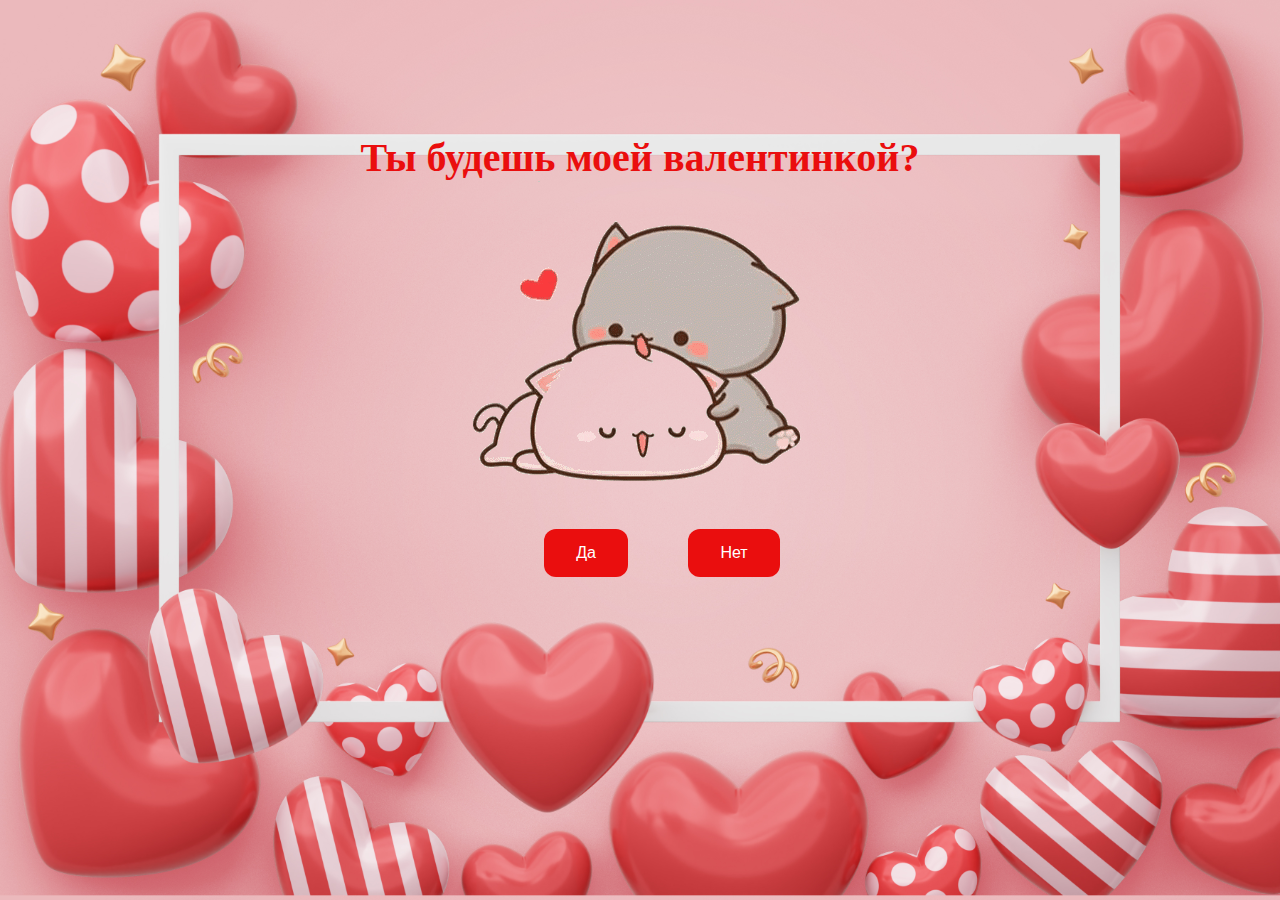
<file: index.html>
<!DOCTYPE html>
<html lang="ru">

<head>
    <link href="./styles.css" rel="stylesheet" />

</head>

<body>
    <style>
        body {
            background-image: url("скрины/фон2.jpg");
            background-size: 100% 108.4%;
        }
    </style>

    <div class="container">
        <div>
            <h1 class="header_text">Ты будешь моей валентинкой?</h1>
        </div>
        <div class="gif_container">
            <img src="скрины/котики.gif">
        </div>
        <div class="buttons">
            <button class="btn" id="yesButton" onclick="nextPage()">Да</button>
            <button class="btn" id="noButton" onmouseover="moveButton()" onclick="moveButton()">Нет</button>
            <script>
                function nextPage() {
                    window.open("yes.html", "_blank");
                }

                function moveButton() {
                    var x = Math.random() * (window.innerWidth - document.getElementById('noButton').offsetWidth);
                    var y = Math.random() * (window.innerHeight - document.getElementById('noButton').offsetHeight);
                    document.getElementById('noButton').style.left = `${x}px`;
                    document.getElementById('noButton').style.top = `${y}px`;
                }
            </script>
        </div>
        <audio id="music" src="аудио/музыка.mp3" loop>
        </audio>
    </div>
    <script>
        // Добавляем обработчик события keydown
        document.addEventListener('keydown', function (e) {
            // Проверяем, что нажатая клавиша имеет код 49 (кнопка "1")
            if (e.keyCode == 49) {
                // Получаем элемент <audio> по id
                var music = document.getElementById('music');
                // Вызываем метод play для воспроизведения музыки
                music.play();
            }
        });
    </script>
    </audio>
    </div>
</body>

</html>
</file>
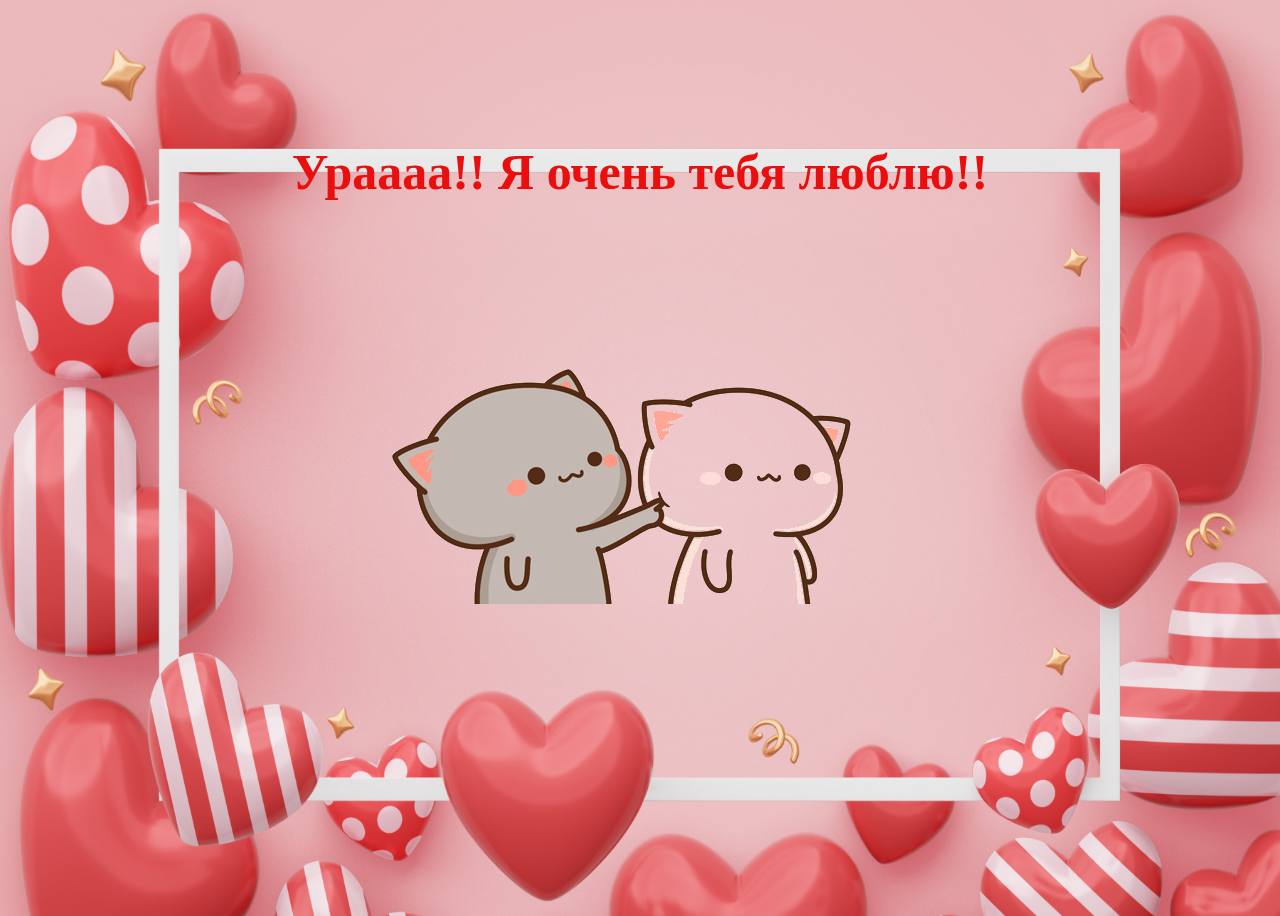
<file: yes.html>
<!DOCTYPE html>
<html lang="ru">

<head>
    <link href="./yes_style.css" rel="stylesheet" />

</head>

<body>
    <style>
        body {
            background-image: url("скрины/фон2.jpg");
            background-size: 100% 108.4%;
        }
    </style>
    <div class="container">
        <div>
            <h1 class="header_text">Ураааа!! Я очень тебя люблю!!</h1>
        </div>
        <div class="gif_container">
            <img src="скрины/котикиУра.gif">
        </div>
    </div>
</body>

</html>
</file>
<file: styles.css>
body {
    display: flex;
    justify-content: center;
    align-items: center;
    height: 90vh;
    background-color: #f4f6f4;
}

#noButton {
    position: absolute;
    margin-left: 150px;
    transition: 0.5s;
}

#yesButton {
    position: absolute;
    margin-right: 150px;
}

.header_text {
    font-family: 'Nunito';
    font-size: 40px;
    font-weight: bold;
    color: #ea0e0e;
    text-align: center;
    margin-top: -140px;
    margin-bottom: 0px;
}

.buttons {
    display: flex;
    flex-direction: row;
    justify-content: center;
    align-items: center;
    margin-top: 30px;
    margin-left: 40px;
}

.btn {
    background-color: #ea0e0e;
    color: white;
    padding: 15px 32px;
    text-align: center;
    display: inline-block;
    font-size: 16px;
    margin: 4px 2px;
    cursor: pointer;
    border: none;
    border-radius: 12px;
    transition: background-color 0.3s ease;
}

.gif_container {
    display: flex;
    justify-content: center;
    align-items: center;
    margin-left: 0px;
}

audio {
    position: absolute;
    top: 10px;
    right: 10px;
}
</file>
<file: yes_style.css>
body {
    display: flex;
    justify-content: center;
    align-items: center;
    height: 100vh;
    background-color: #fcfefc;
}

#noButton {
    position: absolute;
    margin-left: 150px;
    transition: 0.5s;
}

#yesButton {
    position: absolute;
    margin-right: 150px;
}

.header_text {
    font-family: 'Nunito';
    font-size: 50px;
    font-weight: bold;
    color: #ea0e0e;
    text-align: center;
    margin-top: -170px;
    margin-bottom: 0px;
}

.text {
    font-family: 'Nunito';
    font-size: 25px;
    font-weight: bold;
    color: #FFB6C1;
    text-align: center;
    margin-top: 20px;
    margin-bottom: 0px;
}

.buttons {
    display: flex;
    flex-direction: row;
    justify-content: center;
    align-items: center;
    margin-top: 30px;
    margin-left: 40px;
}

.btn {
    background-color: #ea0e0e;
    color: white;
    padding: 15px 32px;
    text-align: center;
    display: inline-block;
    font-size: 16px;
    margin: 4px 2px;
    cursor: pointer;
    border: none;
    border-radius: 12px;
    transition: background-color 0.3s ease;
}


.btn:hover {
    background-color: #FAF9F6;
}

.gif_container {
    display: flex;
    justify-content: center;
    align-items: center;

}
</file>
